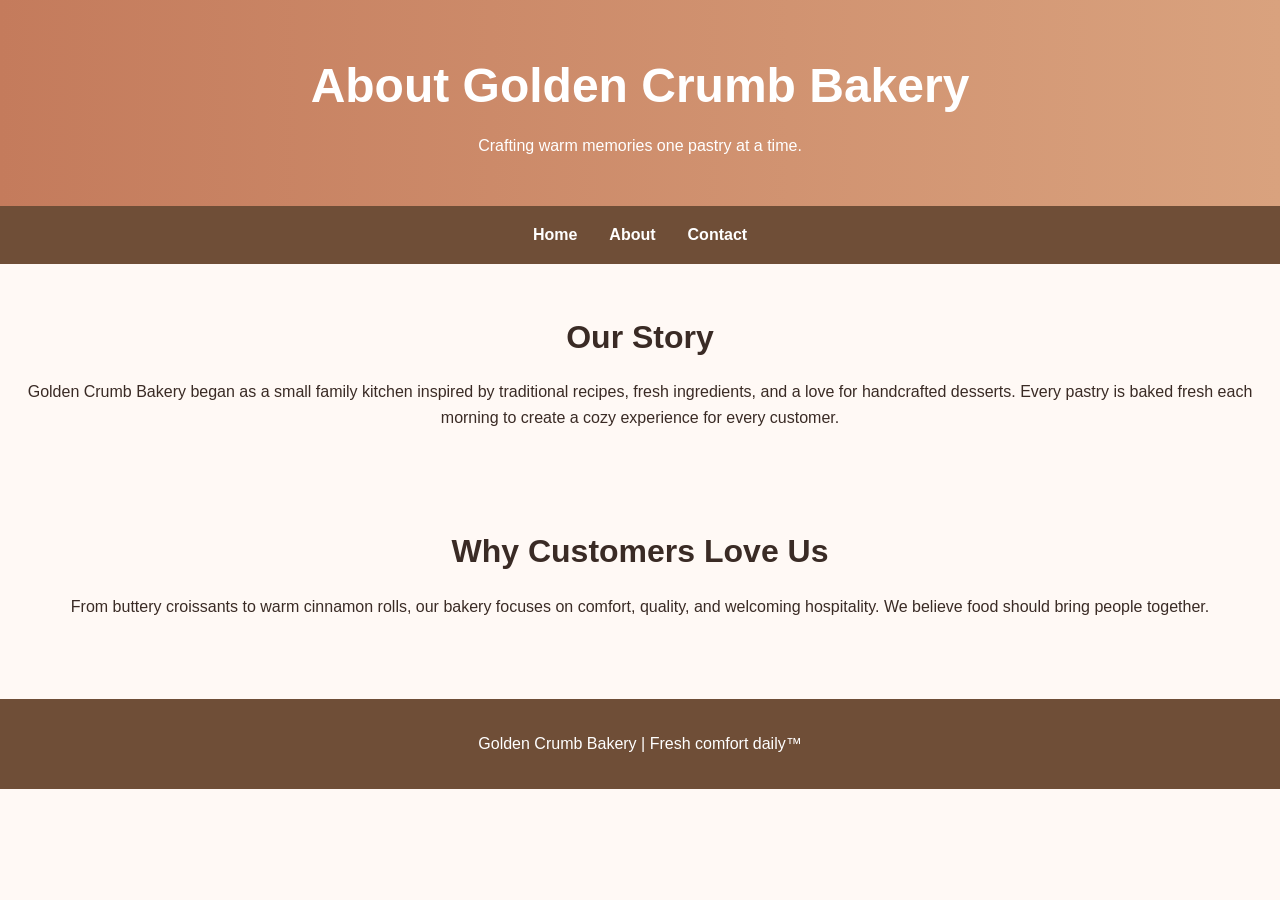
<file: about.html>
<!DOCTYPE html>
<html lang="en">
<head>
    <meta charset="UTF-8">
    <meta name="viewport" content="width=device-width, initial-scale=1.0">
    <title>About | Golden Crumb Bakery</title>
    <link rel="stylesheet" href="GP_Cookie-Collection_SolutionFile.css">
</head>
<body>

    <header>
        <h1>About Golden Crumb Bakery</h1>
        <p>Crafting warm memories one pastry at a time.</p>
    </header>

    <nav>
        <ul>
            <li><a href="GP_Cookie-Collection_SolutionFile.html">Home</a></li>
            <li><a href="about.html">About</a></li>
            <li><a href="contact.html">Contact</a></li>
        </ul>
    </nav>

    <main>
        <section class="hero">
            <h2>Our Story</h2>
            <p>
                Golden Crumb Bakery began as a small family kitchen inspired by traditional recipes,
                fresh ingredients, and a love for handcrafted desserts. Every pastry is baked fresh
                each morning to create a cozy experience for every customer.
            </p>
        </section>

        <section class="hero">
            <h2>Why Customers Love Us</h2>
            <p>
                From buttery croissants to warm cinnamon rolls, our bakery focuses on comfort,
                quality, and welcoming hospitality. We believe food should bring people together.
            </p>
        </section>
    </main>

    <footer>
        <p>Golden Crumb Bakery | Fresh comfort daily&trade;</p>
    </footer>

</body>
</html>
</file>
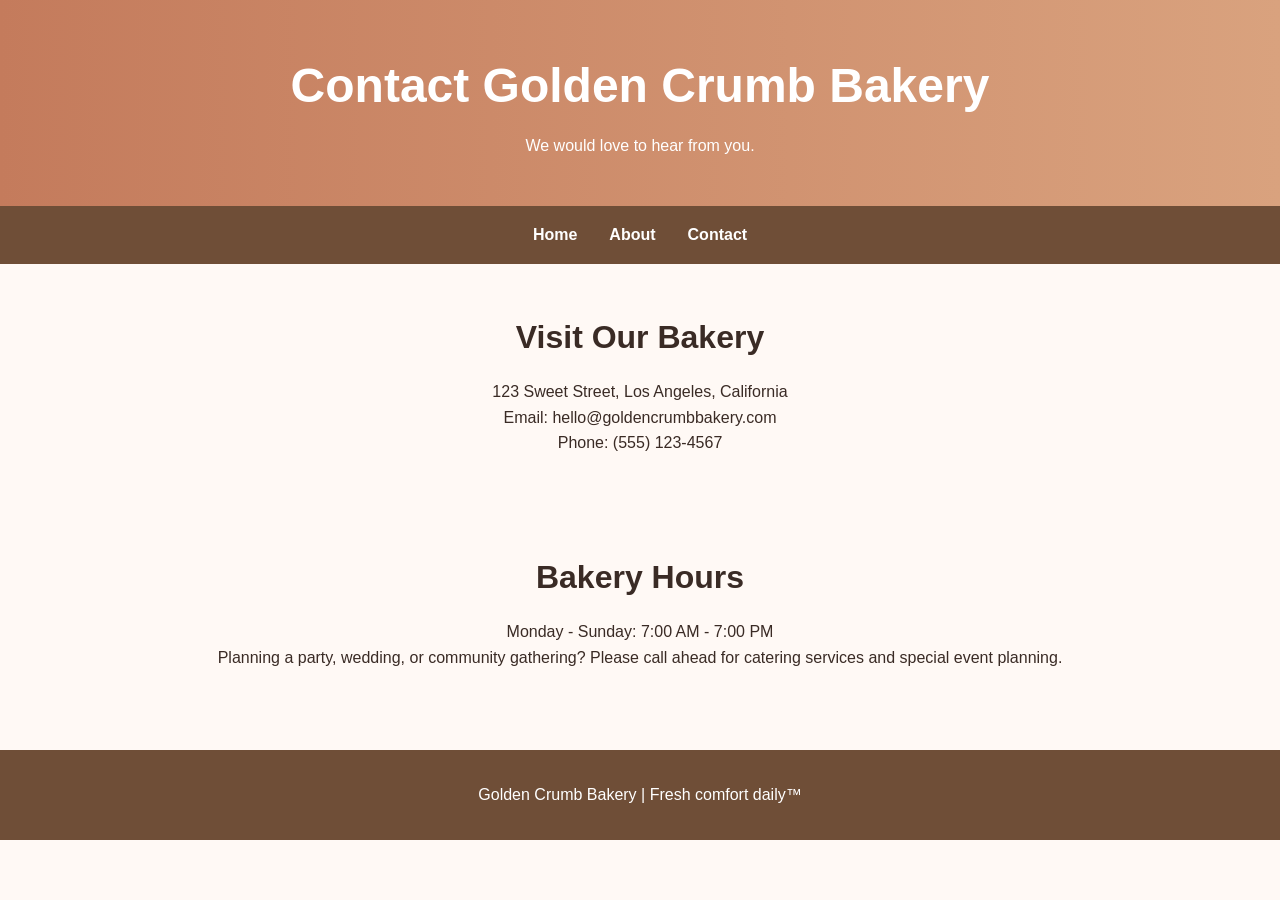
<file: contact.html>
<!DOCTYPE html>
<html lang="en">
<head>
    <meta charset="UTF-8">
    <meta name="viewport" content="width=device-width, initial-scale=1.0">
    <title>Contact | Golden Crumb Bakery</title>
    <link rel="stylesheet" href="GP_Cookie-Collection_SolutionFile.css">
</head>
<body>

    <header>
        <h1>Contact Golden Crumb Bakery</h1>
        <p>We would love to hear from you.</p>
    </header>

    <nav>
        <ul>
            <li><a href="GP_Cookie-Collection_SolutionFile.html">Home</a></li>
            <li><a href="about.html">About</a></li>
            <li><a href="contact.html">Contact</a></li>
        </ul>
    </nav>

    <main>
        <section class="hero">
            <h2>Visit Our Bakery</h2>
            <p>123 Sweet Street, Los Angeles, California</p>
            <p>Email: hello@goldencrumbbakery.com</p>
            <p>Phone: (555) 123-4567</p>
        </section>

        <section class="hero">
            <h2>Bakery Hours</h2>
            <p>Monday - Sunday: 7:00 AM - 7:00 PM</p>
            <p>
                Planning a party, wedding, or community gathering?
                Please call ahead for catering services and special event planning.
            </p>
        </section>
    </main>

    <footer>
        <p>Golden Crumb Bakery | Fresh comfort daily&trade;</p>
    </footer>

</body>
</html>
</file>
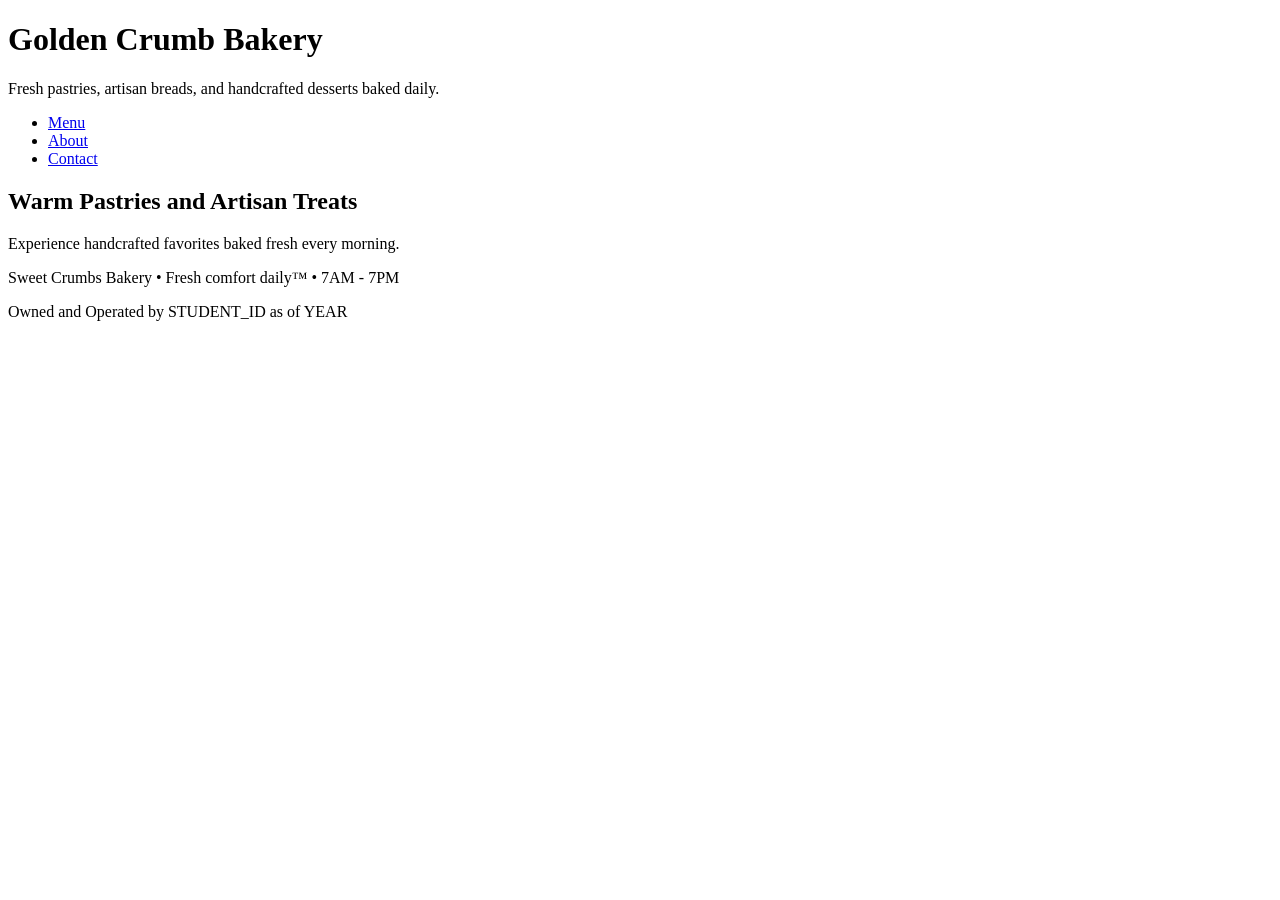
<file: GP_Cookie-Collection_StarterFile.html>
<!DOCTYPE html>
<html lang="en">
<head>
    <meta charset="UTF-8">
    <meta name="viewport" content="width=device-width, initial-scale=1.0">
    <title>Golden Crumb Bakery</title>
    <!-- STEP 1 -->

    
</head>
<body>

    <!-- Header Section -->
    <header>
        <h1>Golden Crumb Bakery</h1>
        <p>Fresh pastries, artisan breads, and handcrafted desserts baked daily.</p>
    </header>

    <!-- Navigation -->
    <nav>
        <ul>
            <li><a href="#menu">Menu</a></li>
            <li><a href="about.html">About</a></li>
            <li><a href="contact.html">Contact</a></li>
        </ul>
    </nav>

    <!-- Hero Section -->
    <section class="hero">
        <h2>Warm Pastries and Artisan Treats</h2>
        <p>Experience handcrafted favorites baked fresh every morning.</p>
    </section>

    <!-- Main Content -->
    <main>
        <!-- Bakery Product Section -->
        <section id="menu" class="product-grid"></section>
    </main>

    <!-- Floating Shopping Cart -->

    <!-- STEP 2 -->

    <!-- Footer -->
    <footer id="contact">
        <p>Sweet Crumbs Bakery • Fresh comfort daily&trade; • 7AM - 7PM</p>
        <p>Owned and Operated by STUDENT_ID as of YEAR</p>
    </footer>
</body>
</html>
</file>
<file: GP_Cookie-Collection_SolutionFile.css>
/* RESET */
* {
    margin: 0;
    padding: 0;
    box-sizing: border-box;
}

/* BODY */
body {
    font-family: Arial, sans-serif;
    background-color: #fff9f5;
    color: #3a2b25;
    line-height: 1.6;
}

/* HEADER */
header {
    background: linear-gradient(to right, #c47b5c, #d9a27e);
    color: white;
    text-align: center;
    padding: 3rem 1rem;
}

header h1 {
    font-size: 3rem;
    margin-bottom: 0.5rem;
}

/* NAVIGATION */
nav {
    background-color: #6f4e37;
    padding: 1rem;
}

nav ul {
    list-style: none;
    display: flex;
    justify-content: center;
    gap: 2rem;
}

nav a {
    color: white;
    text-decoration: none;
    font-weight: bold;
}

nav a:hover,
nav a:focus {
    text-decoration: underline;
}

/* HERO */
.hero {
    text-align: center;
    padding: 3rem 1rem;
}

.hero h2 {
    font-size: 2rem;
    margin-bottom: 1rem;
}

/* PRODUCT GRID */
.product-grid {
    display: grid;
    grid-template-columns: repeat(auto-fit, minmax(250px, 1fr));
    gap: 2rem;
    padding: 2rem;
}

/* CARD */
.card {
    background-color: white;
    border-radius: 16px;
    overflow: hidden;
    box-shadow: 0 4px 12px rgba(0, 0, 0, 0.15);
    transition: transform 0.3s ease;
}

.card:hover {
    transform: translateY(-5px);
}

.card img {
    width: 100%;
    height: 220px;
    object-fit: cover;
}

.card h3 {
    padding: 1rem 1rem 0.5rem;
}

.card p {
    padding: 0 1rem;
}

.card span {
    display: block;
    padding: 1rem;
    font-weight: bold;
    color: #8b4513;
}

/* BUTTONS */
button {
    cursor: pointer;
    border: none;
    border-radius: 8px;
    padding: 0.75rem 1rem;
    margin: 1rem;
    background-color: #c47b5c;
    color: white;
    font-size: 1rem;
    transition: background-color 0.3s ease;
}

button:hover,
button:focus {
    background-color: #a45f45;
}

/* FLOATING CART */
.cart-window {
    position: fixed;
    right: 20px;
    bottom: 20px;
    width: 320px;
    background-color: white;
    border-radius: 16px;
    box-shadow: 0 4px 16px rgba(0, 0, 0, 0.25);
    overflow: hidden;
    z-index: 1000;
}

#toggle-cart {
    width: 100%;
    margin: 0;
    border-radius: 0;
}

#cart-content {
    padding: 1rem;
}

#cart-items {
    list-style: none;
    margin-bottom: 1rem;
}

#cart-items li {
    margin-bottom: 0.75rem;
    display: flex;
    justify-content: space-between;
    align-items: center;
    gap: 0.5rem;
}

.remove-btn {
    background-color: #8b0000;
    margin: 0;
    padding: 0.5rem;
}

.remove-btn:hover,
.remove-btn:focus {
    background-color: #5f0000;
}

/* BOUNCE ANIMATION */
@keyframes bounce {
    0% {
        transform: scale(1);
    }

    30% {
        transform: scale(1.1);
    }

    50% {
        transform: scale(0.95);
    }

    70% {
        transform: scale(1.05);
    }

    100% {
        transform: scale(1);
    }
}

.bounce {
    animation: bounce 0.5s ease;
}

/* FOOTER */
footer {
    text-align: center;
    padding: 2rem;
    background-color: #6f4e37;
    color: white;
    margin-top: 2rem;
}

/* RESPONSIVE DESIGN */
@media (max-width: 600px) {

    nav ul {
        flex-direction: column;
        align-items: center;
    }

    .cart-window {
        width: 90%;
        right: 5%;
    }
}
</file>
